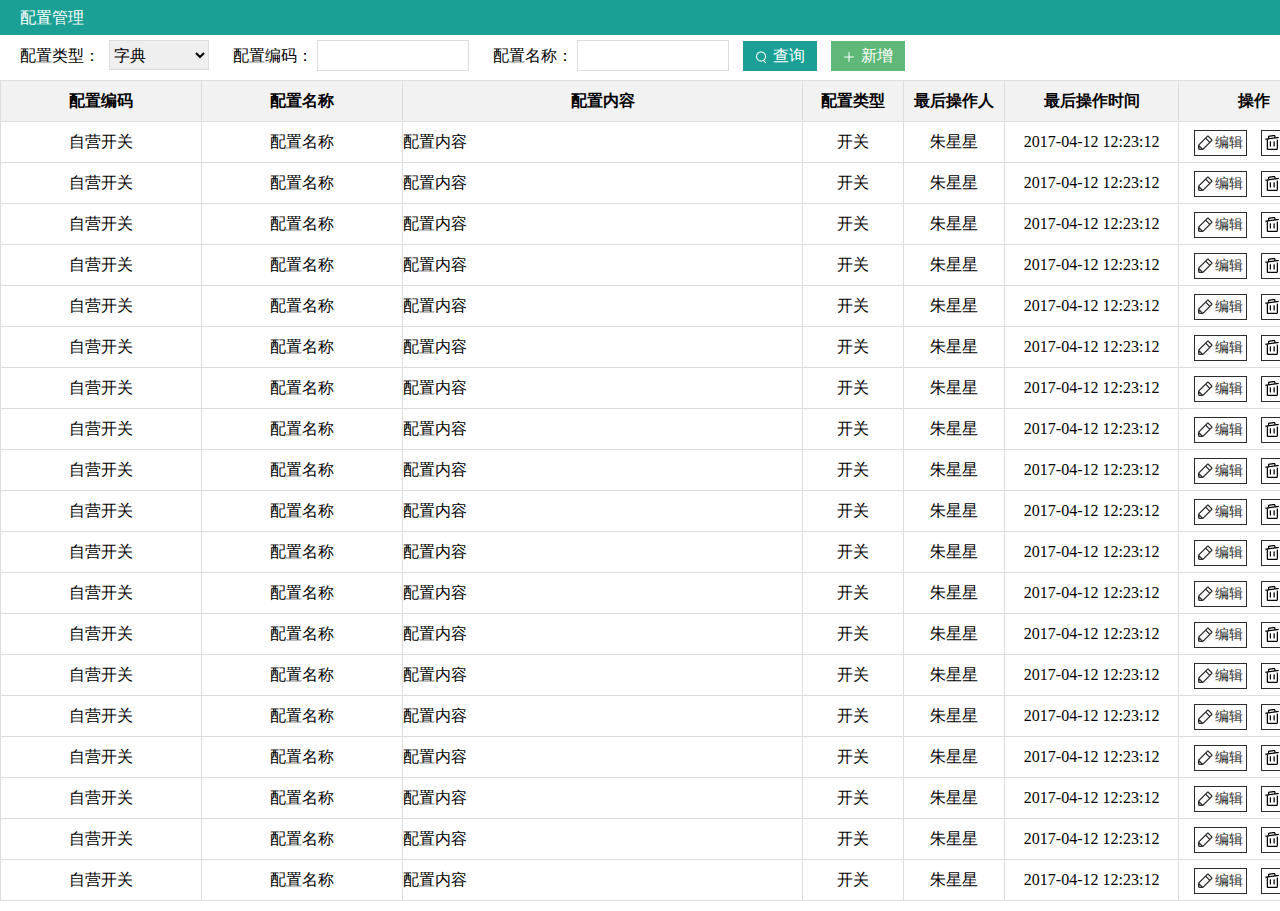
<file: page/backend/config.html>
<!DOCTYPE html>
<html>
	<head>
		<meta charset="UTF-8">
		<title>配置管理</title>
		<link rel="stylesheet" href="../../css/backend/config.css" />
	</head>
	<body>
		<div class="title">配置管理</div>
		<div class="btn_group">
			<span class="config_type_lable">配置类型：</span>
			<select class="config_type">
				<option>字典</option>
				<option>开关</option>
				<option>系统配置</option>
			</select>
			<span class="config_type_lable">配置编码：</span>
			<input type="text" class="config_code"/>
			<span class="config_type_lable">配置名称：</span>
			<input type="text" class="config_name"/>
			<span class="btn query_btn bluebtn">查询</span>	
			<span class="btn add_btn greenbtn">新增</span>	
		</div>
		<table class="config_table">
			<tr>
				<th>配置编码</th>
				<th>配置名称</th>
				<th>配置内容</th>
				<th>配置类型</th>
				<th>最后操作人</th>
				<th>最后操作时间</th>
				<th>操作</th>
			</tr>
			<tr>
				<td class="align_center w_200"><span>自营开关</span></td>
				<td class="align_center w_200"><span>配置名称</span></td>
				<td class="align_left w_400"><span>配置内容</span></td>
				<td class="align_center w_100"><span>开关</span></td>
				<td class="align_center w_100"><span>朱星星</span></td>
				<td class="align_center w_173"><span>2017-04-12 12:23:12</span></td>
				<td class="align_center w_150">
					<span>
						<a class="edit_btn" href="javascript:void(0)">编辑</a>
						<a class="del_btn" href="javascript:void(0)">删除</a>
					</span>
				</td>
			</tr>
			<tr>
				<td class="align_center w_200"><span>自营开关</span></td>
				<td class="align_center w_200"><span>配置名称</span></td>
				<td class="align_left w_400"><span>配置内容</span></td>
				<td class="align_center w_100"><span>开关</span></td>
				<td class="align_center w_100"><span>朱星星</span></td>
				<td class="align_center w_173"><span>2017-04-12 12:23:12</span></td>
				<td class="align_center w_150">
					<span>
						<a class="edit_btn" href="javascript:void(0)">编辑</a>
						<a class="del_btn" href="javascript:void(0)">删除</a>
					</span>
				</td>
			</tr>
			<tr>
				<td class="align_center w_200"><span>自营开关</span></td>
				<td class="align_center w_200"><span>配置名称</span></td>
				<td class="align_left w_400"><span>配置内容</span></td>
				<td class="align_center w_100"><span>开关</span></td>
				<td class="align_center w_100"><span>朱星星</span></td>
				<td class="align_center w_173"><span>2017-04-12 12:23:12</span></td>
				<td class="align_center w_150">
					<span>
						<a class="edit_btn" href="javascript:void(0)">编辑</a>
						<a class="del_btn" href="javascript:void(0)">删除</a>
					</span>
				</td>
			</tr>
			<tr>
				<td class="align_center w_200"><span>自营开关</span></td>
				<td class="align_center w_200"><span>配置名称</span></td>
				<td class="align_left w_400"><span>配置内容</span></td>
				<td class="align_center w_100"><span>开关</span></td>
				<td class="align_center w_100"><span>朱星星</span></td>
				<td class="align_center w_173"><span>2017-04-12 12:23:12</span></td>
				<td class="align_center w_150">
					<span>
						<a class="edit_btn" href="javascript:void(0)">编辑</a>
						<a class="del_btn" href="javascript:void(0)">删除</a>
					</span>
				</td>
			</tr>
			<tr>
				<td class="align_center w_200"><span>自营开关</span></td>
				<td class="align_center w_200"><span>配置名称</span></td>
				<td class="align_left w_400"><span>配置内容</span></td>
				<td class="align_center w_100"><span>开关</span></td>
				<td class="align_center w_100"><span>朱星星</span></td>
				<td class="align_center w_173"><span>2017-04-12 12:23:12</span></td>
				<td class="align_center w_150">
					<span>
						<a class="edit_btn" href="javascript:void(0)">编辑</a>
						<a class="del_btn" href="javascript:void(0)">删除</a>
					</span>
				</td>
			</tr>
			<tr>
				<td class="align_center w_200"><span>自营开关</span></td>
				<td class="align_center w_200"><span>配置名称</span></td>
				<td class="align_left w_400"><span>配置内容</span></td>
				<td class="align_center w_100"><span>开关</span></td>
				<td class="align_center w_100"><span>朱星星</span></td>
				<td class="align_center w_173"><span>2017-04-12 12:23:12</span></td>
				<td class="align_center w_150">
					<span>
						<a class="edit_btn" href="javascript:void(0)">编辑</a>
						<a class="del_btn" href="javascript:void(0)">删除</a>
					</span>
				</td>
			</tr>
			<tr>
				<td class="align_center w_200"><span>自营开关</span></td>
				<td class="align_center w_200"><span>配置名称</span></td>
				<td class="align_left w_400"><span>配置内容</span></td>
				<td class="align_center w_100"><span>开关</span></td>
				<td class="align_center w_100"><span>朱星星</span></td>
				<td class="align_center w_173"><span>2017-04-12 12:23:12</span></td>
				<td class="align_center w_150">
					<span>
						<a class="edit_btn" href="javascript:void(0)">编辑</a>
						<a class="del_btn" href="javascript:void(0)">删除</a>
					</span>
				</td>
			</tr>
			<tr>
				<td class="align_center w_200"><span>自营开关</span></td>
				<td class="align_center w_200"><span>配置名称</span></td>
				<td class="align_left w_400"><span>配置内容</span></td>
				<td class="align_center w_100"><span>开关</span></td>
				<td class="align_center w_100"><span>朱星星</span></td>
				<td class="align_center w_173"><span>2017-04-12 12:23:12</span></td>
				<td class="align_center w_150">
					<span>
						<a class="edit_btn" href="javascript:void(0)">编辑</a>
						<a class="del_btn" href="javascript:void(0)">删除</a>
					</span>
				</td>
			</tr>
			<tr>
				<td class="align_center w_200"><span>自营开关</span></td>
				<td class="align_center w_200"><span>配置名称</span></td>
				<td class="align_left w_400"><span>配置内容</span></td>
				<td class="align_center w_100"><span>开关</span></td>
				<td class="align_center w_100"><span>朱星星</span></td>
				<td class="align_center w_173"><span>2017-04-12 12:23:12</span></td>
				<td class="align_center w_150">
					<span>
						<a class="edit_btn" href="javascript:void(0)">编辑</a>
						<a class="del_btn" href="javascript:void(0)">删除</a>
					</span>
				</td>
			</tr>
			<tr>
				<td class="align_center w_200"><span>自营开关</span></td>
				<td class="align_center w_200"><span>配置名称</span></td>
				<td class="align_left w_400"><span>配置内容</span></td>
				<td class="align_center w_100"><span>开关</span></td>
				<td class="align_center w_100"><span>朱星星</span></td>
				<td class="align_center w_173"><span>2017-04-12 12:23:12</span></td>
				<td class="align_center w_150">
					<span>
						<a class="edit_btn" href="javascript:void(0)">编辑</a>
						<a class="del_btn" href="javascript:void(0)">删除</a>
					</span>
				</td>
			</tr>
			<tr>
				<td class="align_center w_200"><span>自营开关</span></td>
				<td class="align_center w_200"><span>配置名称</span></td>
				<td class="align_left w_400"><span>配置内容</span></td>
				<td class="align_center w_100"><span>开关</span></td>
				<td class="align_center w_100"><span>朱星星</span></td>
				<td class="align_center w_173"><span>2017-04-12 12:23:12</span></td>
				<td class="align_center w_150">
					<span>
						<a class="edit_btn" href="javascript:void(0)">编辑</a>
						<a class="del_btn" href="javascript:void(0)">删除</a>
					</span>
				</td>
			</tr>
			<tr>
				<td class="align_center w_200"><span>自营开关</span></td>
				<td class="align_center w_200"><span>配置名称</span></td>
				<td class="align_left w_400"><span>配置内容</span></td>
				<td class="align_center w_100"><span>开关</span></td>
				<td class="align_center w_100"><span>朱星星</span></td>
				<td class="align_center w_173"><span>2017-04-12 12:23:12</span></td>
				<td class="align_center w_150">
					<span>
						<a class="edit_btn" href="javascript:void(0)">编辑</a>
						<a class="del_btn" href="javascript:void(0)">删除</a>
					</span>
				</td>
			</tr>
			<tr>
				<td class="align_center w_200"><span>自营开关</span></td>
				<td class="align_center w_200"><span>配置名称</span></td>
				<td class="align_left w_400"><span>配置内容</span></td>
				<td class="align_center w_100"><span>开关</span></td>
				<td class="align_center w_100"><span>朱星星</span></td>
				<td class="align_center w_173"><span>2017-04-12 12:23:12</span></td>
				<td class="align_center w_150">
					<span>
						<a class="edit_btn" href="javascript:void(0)">编辑</a>
						<a class="del_btn" href="javascript:void(0)">删除</a>
					</span>
				</td>
			</tr>
			<tr>
				<td class="align_center w_200"><span>自营开关</span></td>
				<td class="align_center w_200"><span>配置名称</span></td>
				<td class="align_left w_400"><span>配置内容</span></td>
				<td class="align_center w_100"><span>开关</span></td>
				<td class="align_center w_100"><span>朱星星</span></td>
				<td class="align_center w_173"><span>2017-04-12 12:23:12</span></td>
				<td class="align_center w_150">
					<span>
						<a class="edit_btn" href="javascript:void(0)">编辑</a>
						<a class="del_btn" href="javascript:void(0)">删除</a>
					</span>
				</td>
			</tr>
			<tr>
				<td class="align_center w_200"><span>自营开关</span></td>
				<td class="align_center w_200"><span>配置名称</span></td>
				<td class="align_left w_400"><span>配置内容</span></td>
				<td class="align_center w_100"><span>开关</span></td>
				<td class="align_center w_100"><span>朱星星</span></td>
				<td class="align_center w_173"><span>2017-04-12 12:23:12</span></td>
				<td class="align_center w_150">
					<span>
						<a class="edit_btn" href="javascript:void(0)">编辑</a>
						<a class="del_btn" href="javascript:void(0)">删除</a>
					</span>
				</td>
			</tr>
			<tr>
				<td class="align_center w_200"><span>自营开关</span></td>
				<td class="align_center w_200"><span>配置名称</span></td>
				<td class="align_left w_400"><span>配置内容</span></td>
				<td class="align_center w_100"><span>开关</span></td>
				<td class="align_center w_100"><span>朱星星</span></td>
				<td class="align_center w_173"><span>2017-04-12 12:23:12</span></td>
				<td class="align_center w_150">
					<span>
						<a class="edit_btn" href="javascript:void(0)">编辑</a>
						<a class="del_btn" href="javascript:void(0)">删除</a>
					</span>
				</td>
			</tr>
			<tr>
				<td class="align_center w_200"><span>自营开关</span></td>
				<td class="align_center w_200"><span>配置名称</span></td>
				<td class="align_left w_400"><span>配置内容</span></td>
				<td class="align_center w_100"><span>开关</span></td>
				<td class="align_center w_100"><span>朱星星</span></td>
				<td class="align_center w_173"><span>2017-04-12 12:23:12</span></td>
				<td class="align_center w_150">
					<span>
						<a class="edit_btn" href="javascript:void(0)">编辑</a>
						<a class="del_btn" href="javascript:void(0)">删除</a>
					</span>
				</td>
			</tr>
			<tr>
				<td class="align_center w_200"><span>自营开关</span></td>
				<td class="align_center w_200"><span>配置名称</span></td>
				<td class="align_left w_400"><span>配置内容</span></td>
				<td class="align_center w_100"><span>开关</span></td>
				<td class="align_center w_100"><span>朱星星</span></td>
				<td class="align_center w_173"><span>2017-04-12 12:23:12</span></td>
				<td class="align_center w_150">
					<span>
						<a class="edit_btn" href="javascript:void(0)">编辑</a>
						<a class="del_btn" href="javascript:void(0)">删除</a>
					</span>
				</td>
			</tr>
			<tr>
				<td class="align_center w_200"><span>自营开关</span></td>
				<td class="align_center w_200"><span>配置名称</span></td>
				<td class="align_left w_400"><span>配置内容</span></td>
				<td class="align_center w_100"><span>开关</span></td>
				<td class="align_center w_100"><span>朱星星</span></td>
				<td class="align_center w_173"><span>2017-04-12 12:23:12</span></td>
				<td class="align_center w_150">
					<span>
						<a class="edit_btn" href="javascript:void(0)">编辑</a>
						<a class="del_btn" href="javascript:void(0)">删除</a>
					</span>
				</td>
			</tr>
		</table>
	</body>
</html>
</file>
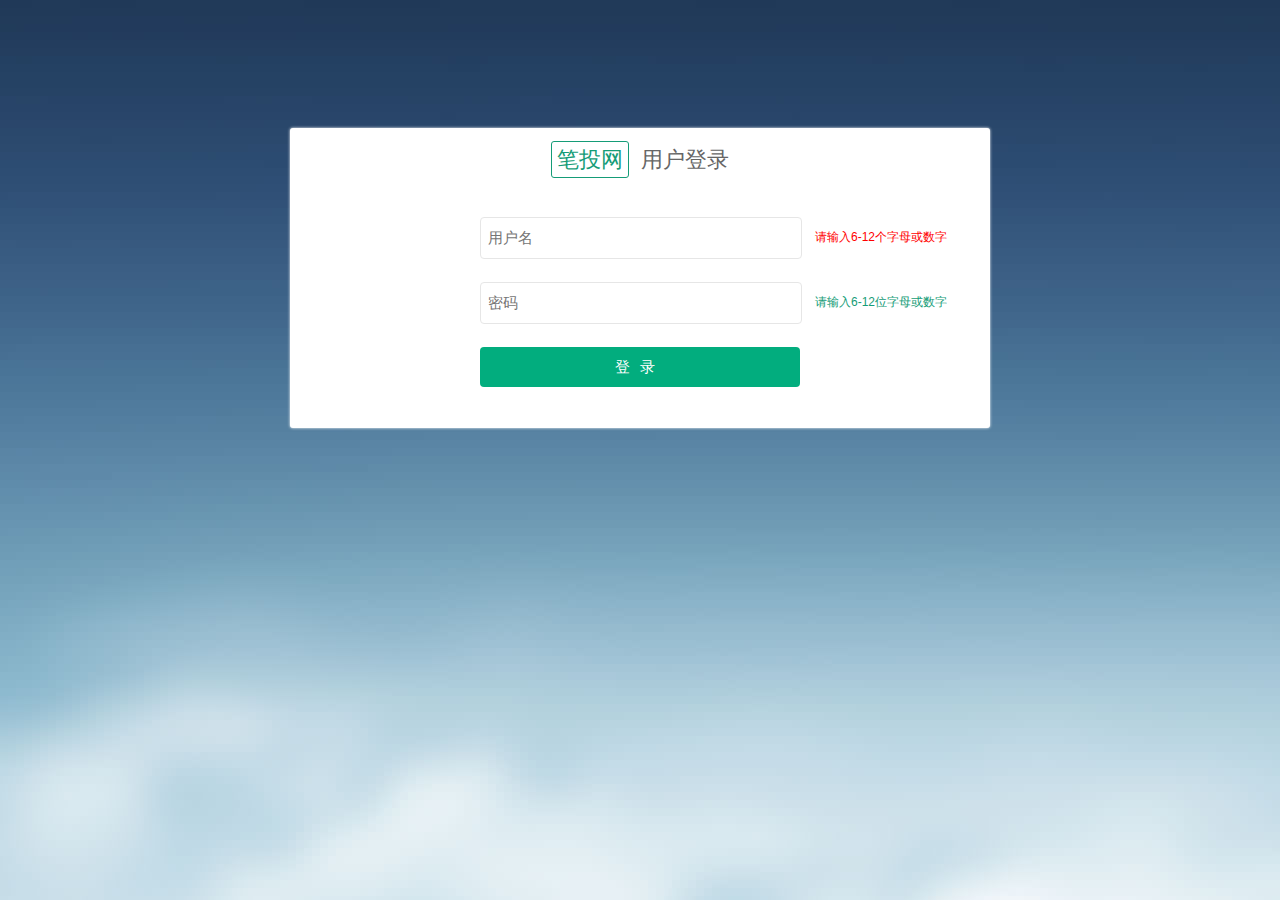
<file: page/user/login.html>
<!DOCTYPE html>
<html>
	<head>
		<meta charset="UTF-8">
		<title>用户登录</title>
		<link rel="stylesheet" href="../../css/user/register.css" />
	</head>
	<body>
		<div id="loginInfo" class="loginInfo login">
			<div class="logo"><span id="logo_text">笔投网</span>&nbsp;&nbsp;用户登录</div>
			<ul class="loginInfoUl">
				<li>
					<input class="commonLength inden_7" type="text" name="regname" id="regname" value="" placeholder="用户名"/>
				    <span class="prompts prompts_error">请输入6-12个字母或数字</span>
				</li>
				<li>
					<input class="commonLength inden_7" type="password" name="regname" id="regname" value="" placeholder="密码"/>
					<span class="prompts prompts_accept">请输入6-12位字母或数字</span>
				</li>
				<li>
					<div class="z_btn_green commonLength register_btn">登录</div>
				</li>
			</ul>	
		</div>	
	</body>
	<script type="text/javascript" src="../../js/jquery-1.11.3.min.js"></script>
	<script type="text/javascript" src="../../js/user/register.js"></script>
</html>
</file>
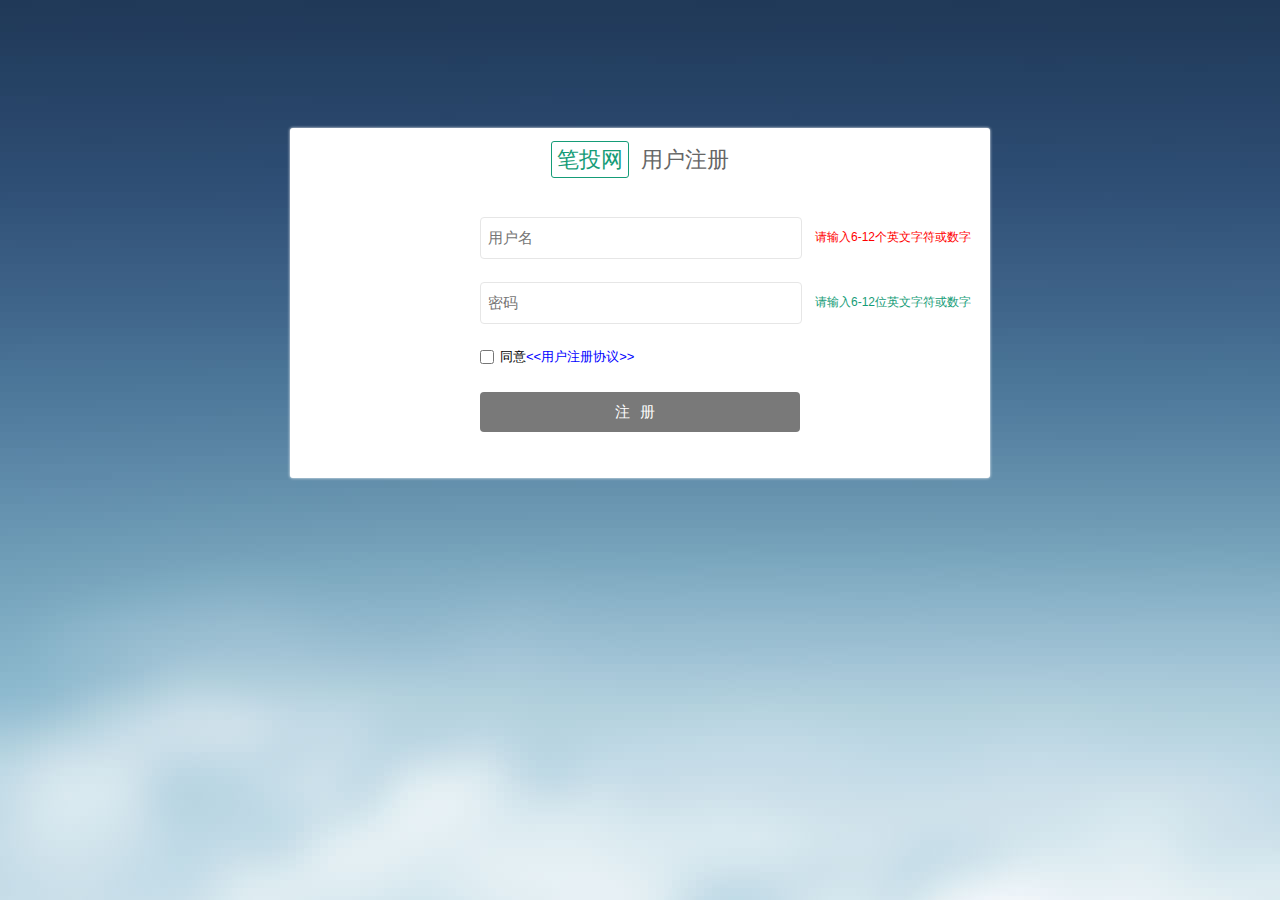
<file: page/user/register.html>
<!DOCTYPE html>
<html>
	<head>
		<meta charset="UTF-8">
		<title>用户注册</title>
		<link rel="stylesheet" href="../../css/user/register.css" />
	</head>
	<body>
		<div id="loginInfo" class="loginInfo">
			<div class="logo"><span id="logo_text">笔投网</span>&nbsp;&nbsp;用户注册</div>
			<ul class="loginInfoUl">
				<li>
					<input class="commonLength inden_7" type="text" name="regname" id="regname" value="" placeholder="用户名"/>
				    <span class="prompts prompts_error">请输入6-12个英文字符或数字</span>
				</li>
				<li>
					<input class="commonLength inden_7" type="password" name="regname" id="regname" value="" placeholder="密码"/>
					<span class="prompts prompts_accept">请输入6-12位英文字符或数字</span>
				</li>
				<li class="aggreement">
					<input type="checkbox" class="agree" id="agree">
					<span class="register_agreement"><label for="agree" class="cursor">同意</label><span class="aggreement_detail">&lt;&lt;用户注册协议&gt;&gt;</span></span>
				</li>
				<li>
					<div class="z_btn_blue commonLength disable register_btn">注册</div>
				</li>
			</ul>	
		</div>	
	</body>
	<script type="text/javascript" src="../../js/jquery-1.11.3.min.js"></script>
	<script type="text/javascript" src="../../js/user/register.js"></script>
</html>
</file>
<file: css/backend/config.css>
*{
	border: 0;
	padding: 0;
	margin: 0;
	font-family: 'microsoft yahei';
}
.align_center{
	text-align: center;
}
.align_left{
	text-align: left;
}
.w_100{
	width:100px;
}
.w_150{
	width:150px;
}
.w_200{
	width:200px;
}
.w_173{
	width:173px;
}
.w_400{
	width:400px;
}
.title{
	line-height: 35px;
	height:35px;
	width: 100%;
	background-color:#1AA094;
	color: #ffffff;
	text-indent: 20px;
}
.btn_group{
	width:100%;
	height:30px;
	margin-top: 5px;
}
.config_type_lable{
	margin-left: 20px;
}
.config_type{
	width:100px;
	height:30px;
	font-size: 16px;
	margin-left: 5px;
	border: 1px solid gainsboro;
}
.config_name,.config_code{
	width:150px;
	height: 29px;
	line-height: 30px;
	border: 1px solid gainsboro;
	font-size: 15px;
}
.btn{
	display: inline-block;
	height: 30px;
	line-height: 30px;
	padding-left: 30px;
	padding-right: 12px;
	margin-left: 10px;
	cursor: pointer;
	color: #FFFFFF;
}
.btn:hover{
	opacity: 0.8;
}
.greenbtn{
	background-color: #5FB878;
}
.bluebtn{
	background-color: #1AA094;
}
.query_btn{
	background-image: url(../../img/icon/search.png);
	background-repeat: no-repeat;
	background-position: 10px 8px;
}
.add_btn{
	background-image: url(../../img/icon/add.png);
	background-repeat: no-repeat;
	background-position: 10px 8px;
}
.config_table{
	border:1px solid #DDDDDD;
	border-collapse:collapse;
	width: 1330px;
	margin:10px auto 10px;
}
.config_table th,.config_table td{
	border:1px solid #DDDDDD;
	height:40px;
	line-height: 40px;
}
.config_table th{
	background-color: #f2f2f2;	
}
.config_table td span,.config_table th span{
	font-size: 16px;
	display: block;
	width: 100%;
	height:40px;
	word-break: break-all;
	overflow: hidden;
}
.config_table td span a{
	color: #2c2c2c;
	text-decoration: none;
	display: inline-block;
	padding-left: 20px;
	padding-right: 3px;
	border:1px solid #2c2c2c;
	height:24px;
	margin-top: 8px;
	line-height: 24px;
	font-size: 14px;
	
}
.config_table td span a:hover{
	color: red;
	border:1px solid red;
}
.config_table td span a.del_btn{
	margin-left: 10px;
	background: url(../../img/icon/delete1.png) no-repeat 0px 2px;
}
.config_table td span a.edit_btn{
	background: url(../../img/icon/edit1.png) no-repeat 0px 2px;
}
.config_table td span a.del_btn:hover{
	background: url(../../img/icon/delete.png) no-repeat 0px 2px;
}
.config_table td span a.edit_btn:hover{
	background: url(../../img/icon/edit.png) no-repeat 0px 2px;
}
</file>
<file: css/user/register.css>
*{
	margin: 0;
	padding: 0;
	border: 0;
}
body{
	background: url(../../img/user/login_bg.jpg) no-repeat;
}
.cursor{
	cursor: pointer;
}
.loginInfo{
	width:700px;
	height:350px;
	/*border:6px solid #9ab5b5;*/
	background-color: #ffffff;
	border-radius: 3px;
	margin:10% auto;
	box-shadow: 0 0 3px #ffffff;
}
.loginInfo.login{
	height:300px;
}
.loginInfoUl{
	width:320px;
	margin:10px auto;
	/*border:1px solid red;*/
	list-style: none;
}
.loginInfoUl li{
	display: block;
	height:40px;
	width:320px;
	/*border:1px solid green;*/
	margin: 25px auto;
	position:relative;
}
.loginInfoUl li.aggreement{
	height:20px;
	font-size: 13px;
	line-height: 20px;
	font-family: 'Helvetica Neue', STHeiti, 微软雅黑, 'Microsoft YaHei', Helvetica, Arial, sans-serif;
}
.logo{
	width:180px;
	height:64px;
	margin: 0px auto;
	/*text-indent:80px;*/
	font-family: 'Helvetica Neue', STHeiti, 微软雅黑, 'Microsoft YaHei', Helvetica, Arial, sans-serif;
	font-size: 22px;
	color: #666666;
	text-align: center;
	line-height: 64px;
	/*background-image: url(../../img/user/bt_logo85_64.jpg);
	background-repeat: no-repeat;*/
}
#logo_text{
	color:#159C77;
	font-family: 'Menlo, Monaco, Consolas, 微软雅黑';
	border:1px solid #159C77;
	border-radius: 3px;
	padding: 5px;
}
.loginInfo input{
	border:1px solid #E6E6E6;
	border-radius: 4px;
	color:#555555;
    box-shadow: none;
}
.loginInfo input:focus{
	border-color:#499EF3;
    box-shadow: none;
    outline: none;
}
.inden_7{
	text-indent: 7px;
}
.commonLength{
	width:320px;
	height:40px;
	line-height: 40px;
	font-size: 15px;
	font-family: 'Helvetica Neue', STHeiti, 微软雅黑, 'Microsoft YaHei', Helvetica, Arial, sans-serif;
}
.prompts{
	height:40px;
	width:160px;
	line-height: 40px;
	position:absolute;
	top:0;
	right:-175px;
	font-size: 12px;
	font-family: 'Helvetica Neue', STHeiti, 微软雅黑, 'Microsoft YaHei', Helvetica, Arial, sans-serif;
}
.prompts_error{
	color:red;
}
.prompts_accept{
	color:#159C77;
}
input.agree{
	width:14px;
	height:14px;
	position:absolute;
	top:3px;
	left:0;
}
.register_agreement{
	position:absolute;
	top:0;
	left:20px;
}
.aggreement_detail{
	color:blue;
	cursor: pointer;
}
.aggreement_detail:hover{
	color: darkblue;
}
.z_btn_green{
	cursor:pointer;
	border-radius: 4px;
	text-align: center;
	letter-spacing:10px;
	background-color: #02AD7E;
	color:#fff;
}
.z_btn_green:hover{
	background-color: #1B795F;
}
.z_btn_blue{
	cursor:pointer;
	border-radius: 4px;
	text-align: center;
	letter-spacing:10px;
	background-color: #66b7ff;
	color:#fff;
}
.z_btn_blue:hover{
	background-color: #4daaff;
}

.z_btn_blue:active{
	background-color: #168bf7;
}
.z_btn_blue.disable{
	background-color: #797979;
}
</file>
